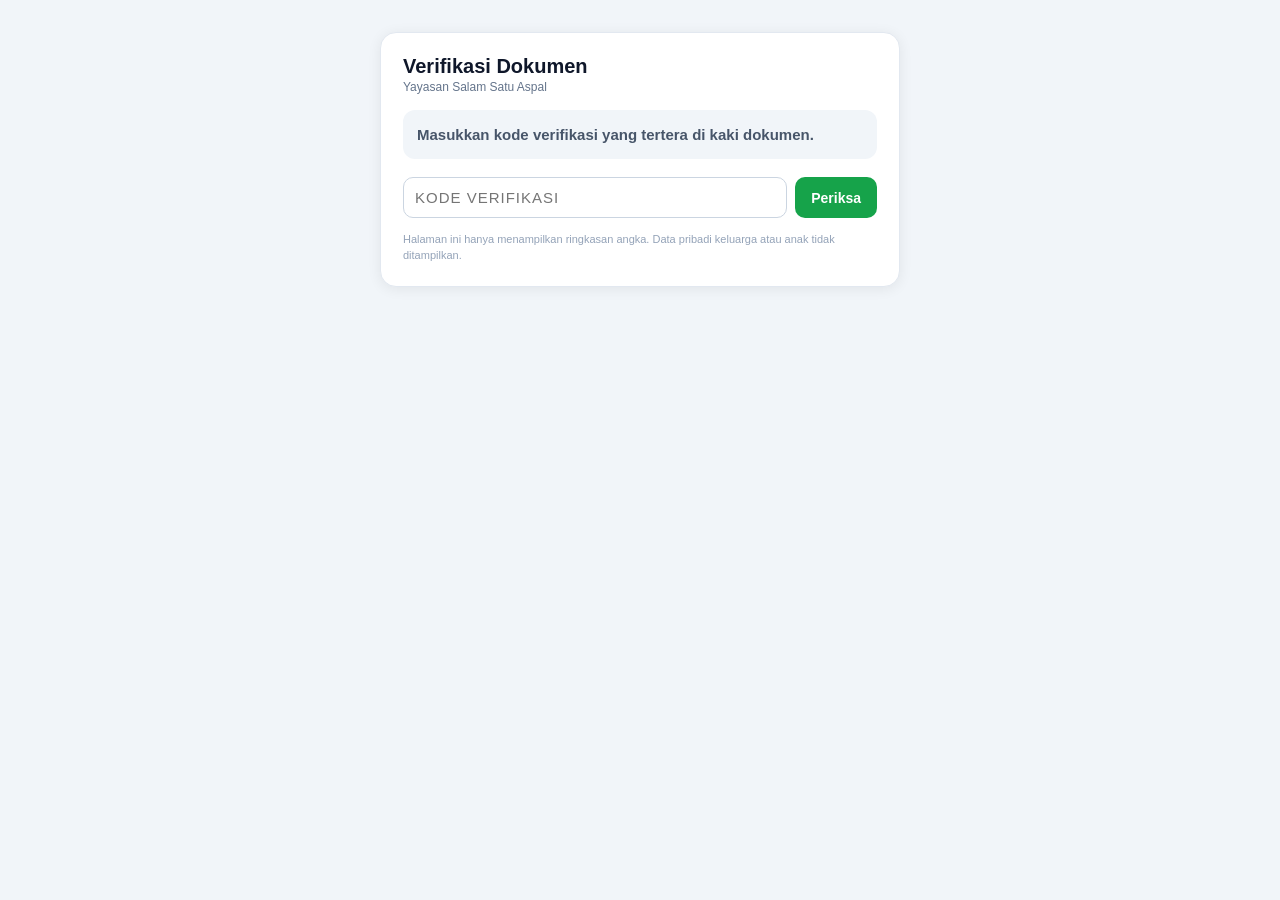
<file: verifikasi.html>
<!DOCTYPE html>
<html lang="id"><head><meta charset="utf-8"><meta name="viewport" content="width=device-width, initial-scale=1"><meta name="robots" content="noindex"><title>Verifikasi Dokumen - Yayasan Salam Satu Aspal</title><style>body{margin:0;background:#f1f5f9;padding:8px}</style></head><body>
<!-- YASSA verifikasi dokumen --><div id="yassa-verif" style="max-width:520px;margin:24px auto;font-family:Arial,Helvetica,sans-serif;color:#0f172a"><style> #yassa-verif .kartu{background:#fff;border:1px solid #e2e8f0;border-radius:16px;padding:22px;box-shadow:0 2px 14px rgba(0,0,0,.07)} #yassa-verif h2{margin:0 0 2px;font-size:20px} #yassa-verif .sub{font-size:12px;color:#64748b;margin-bottom:16px} #yassa-verif .badge{padding:14px;border-radius:12px;font-weight:700;font-size:15px;margin-bottom:14px;line-height:1.4} #yassa-verif .badge small{display:block;font-weight:400;font-size:12.5px;margin-top:4px} #yassa-verif .hijau{background:#dcfce7;color:#166534} #yassa-verif .merah{background:#fee2e2;color:#991b1b} #yassa-verif .kuning{background:#fef3c7;color:#92400e} #yassa-verif .abu{background:#f1f5f9;color:#475569} #yassa-verif table{width:100%;border-collapse:collapse;font-size:14px;margin:0} #yassa-verif th{text-align:left;color:#64748b;font-weight:600;padding:8px 10px 8px 0;width:38%;vertical-align:top;border:0} #yassa-verif td{padding:8px 0;font-weight:700;border:0;border-bottom:1px solid #f1f5f9} #yassa-verif tr:last-child td{border-bottom:0} #yassa-verif form{display:flex;gap:8px;margin:18px 0 0} #yassa-verif input{flex:1;padding:11px;border:1px solid #cbd5e1;border-radius:10px;font-size:15px;text-transform:uppercase;letter-spacing:1px} #yassa-verif button{padding:11px 16px;border:0;border-radius:10px;background:#16a34a;color:#fff;font-weight:700;font-size:14px;cursor:pointer} #yassa-verif .cat{font-size:11px;color:#94a3b8;margin-top:14px;line-height:1.45} </style><div class="kartu"><h2>Verifikasi Dokumen</h2><div class="sub">Yayasan Salam Satu Aspal</div><div id="yv-hasil"></div><form id="yv-form" method="get"><input id="yv-kode" name="kode" placeholder="Kode verifikasi" maxlength="12" autocomplete="off"><button type="submit">Periksa</button></form><div class="cat">Halaman ini hanya menampilkan ringkasan angka. Data pribadi keluarga atau anak tidak ditampilkan.</div></div></div><script> (function () { var API = "https://script.google.com/macros/s/AKfycbzAcz0lUypjUnzSIdpmsyg6KZNYQ3OATwnRNZchR7ukFo9-qZMlh3Wr8Tz8nQr0qUj2/exec"; var hasil = document.getElementById("yv-hasil"); var input = document.getElementById("yv-kode"); function esc(t) { var d = document.createElement("div"); d.textContent = t == null ? "" : String(t); return d.innerHTML; } function rupiah(n) { return "Rp " + String(Number(n) || 0).replace(/\B(?=(\d{3})+(?!\d))/g, "."); } function badge(kelas, judul, ket) { hasil.innerHTML = '<div class="badge ' + kelas + '">' + judul + (ket ? "<small>" + ket + "</small>" : "") + "</div>"; } var kode = (new URLSearchParams(window.location.search).get("kode") || "").toUpperCase().replace(/[^A-Z0-9]/g, ""); input.value = kode; if (!kode) { badge("abu", "Masukkan kode verifikasi yang tertera di kaki dokumen."); return; } badge("abu", "Memeriksa dokumen..."); fetch(API + "?action=verifyLaporanJson&kode=" + encodeURIComponent(kode)) .then(function (r) { return r.json(); }) .then(function (j) { if (j.status === "ok") { var d = j.data, baris = [ ["Nomor Dokumen", d.noDok], ["Jenis Laporan", d.jenis], ["Periode", d.periode], ["Wilayah", d.wilayah], ["Program", d.program], ["Jumlah KK", d.kk], ["Jumlah Anak", d.anak], ["Total Nominal", rupiah(d.nominal)], ["Dicetak Oleh", d.pencetak], ["Waktu Cetak", d.waktu + " WIB"] ]; badge("hijau", "&#9989; DOKUMEN TERDAFTAR", "Cocokkan angka di bawah dengan yang tercetak di kertas. Jika ada yang berbeda, dokumen telah diubah setelah dicetak."); hasil.innerHTML += "<table>" + baris.map(function (b) { return "<tr><th>" + esc(b[0]) + "</th><td>" + esc(b[1]) + "</td></tr>"; }).join("") + "</table>"; } else if (j.status === "tidak_ditemukan") { badge("merah", "&#10060; KODE TIDAK DITEMUKAN", "Dokumen ini tidak terdaftar di sistem YASSA, atau kodenya salah ketik. Jangan percayai dokumen ini sebelum dikonfirmasi pengurus pusat."); } else if (j.status === "tidak_konsisten") { badge("kuning", "&#9888;&#65039; DATA REGISTRI TIDAK KONSISTEN", "Catatan untuk kode ini pernah diubah di luar sistem. Hubungi pengurus pusat YASSA sebelum mempercayai dokumen ini."); } else { badge("kuning", "Gagal memeriksa saat ini.", "Coba lagi beberapa saat."); } }) .catch(function () { badge("kuning", "Gagal terhubung ke server.", "Periksa koneksi internet Anda lalu coba lagi."); }); })(); </script>
</body></html>
</file>
